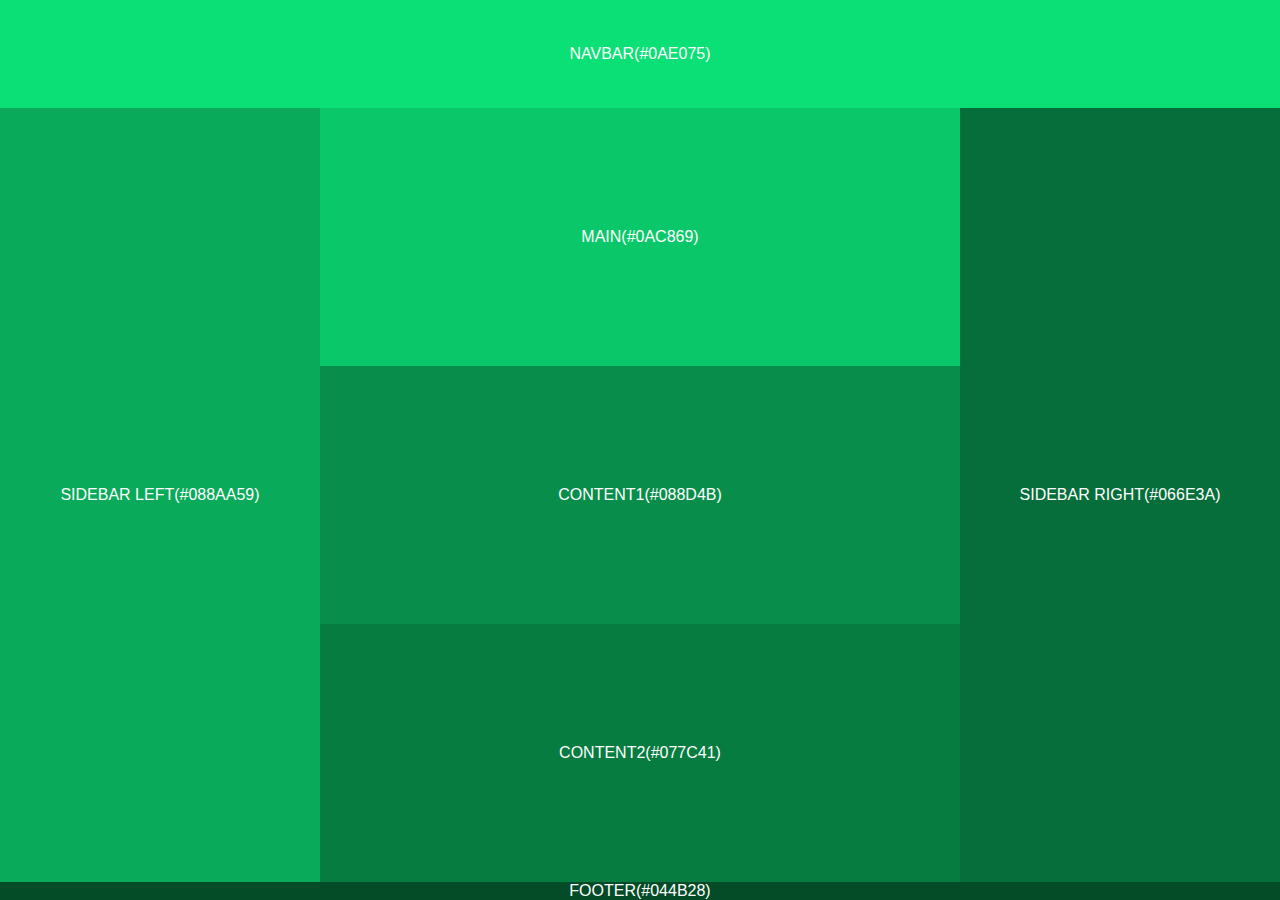
<file: THE grid2/index.html>
<!DOCTYPE html>
<html lang="en">
<head>
    <meta charset="UTF-8">
    <meta name="viewport" content="width=device-width, initial-scale=1.0">
    <title>Document</title>
    <link rel="stylesheet" href="css/style.css">
</head>
<body>
    <div class="container">
        <nav>NAVBAR(#0AE075)</nav>
        <main>MAIN(#0AC869)</main>
        <div class="sidebar-left">SIDEBAR LEFT(#088AA59)</div>
        <div class="content1">CONTENT1(#088D4B)</div>
        <div class="content2">CONTENT2(#077C41)</div>
        <div class="sidebar-right">SIDEBAR RIGHT(#066E3A)</div>
        <footer>FOOTER(#044B28)</footer>
    </div>
</body>
</html>
</file>
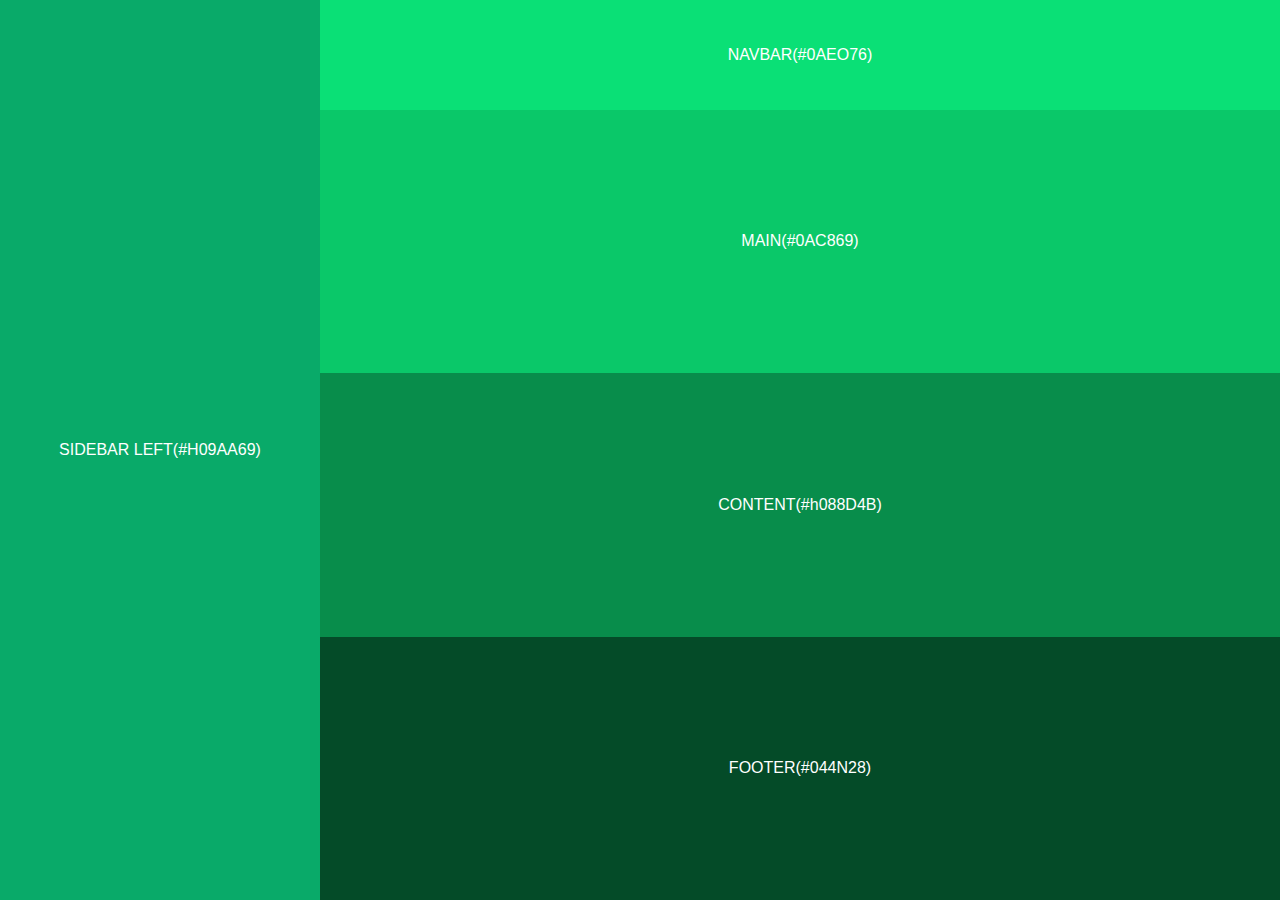
<file: THU grid1/index.html>
<!DOCTYPE html>
<html lang="en">
<head>
    <meta charset="UTF-8">
    <meta name="viewport" content="width=device-width, initial-scale=1.0">
    <title>Document</title>
    <link rel="stylesheet" href="css/style.css">
</head>
<body>
    <div class="container">
        <nav>NAVBAR(#0AEO76)</nav>
        <main>MAIN(#0AC869)</main>
        <div class="sidebar-left">SIDEBAR LEFT(#H09AA69)</div>
        <div class="content">CONTENT(#h088D4B)</div>
        <footer>FOOTER(#044N28)</footer>
    </div>
</body>
</html>
</file>
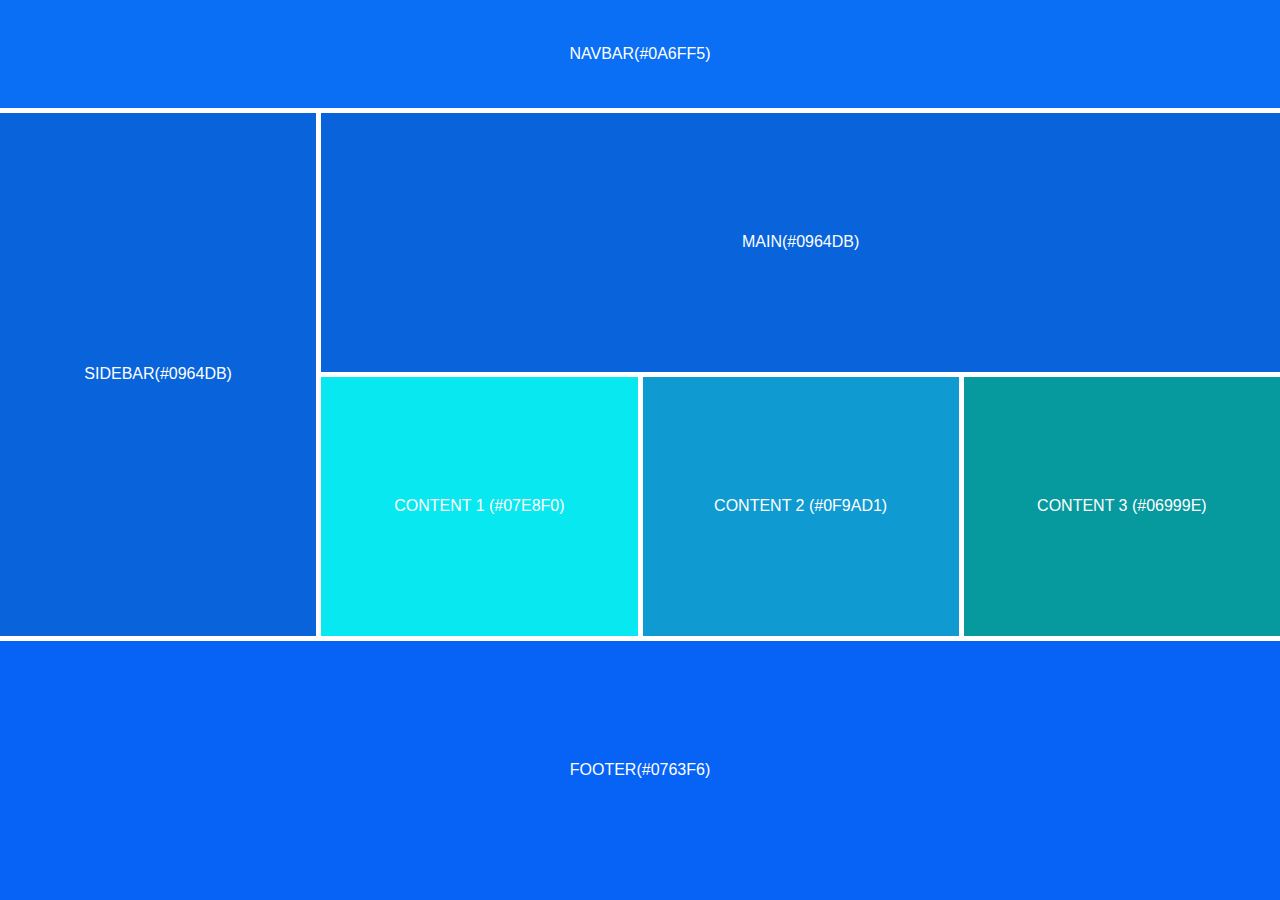
<file: THU grid3/index.html>
<!DOCTYPE html>
<html lang="en">
<head>
    <meta charset="UTF-8">
    <meta name="viewport" content="width=device-width, initial-scale=1.0">
    <title>Document</title>
    <link rel="stylesheet" href="css/stylel.css">
</head>
<body>
    <div class="container">
        <nav>NAVBAR(#0A6FF5)</nav>
        <main>MAIN(#0964DB)</main>
        <div class="sidebar">SIDEBAR(#0964DB)</div>
        <div class="content1">CONTENT 1 (#07E8F0)</div>
        <div class="content2">CONTENT 2 (#0F9AD1)</div>
        <div class="content3">CONTENT 3 (#06999E)</div>
        <footer>FOOTER(#0763F6)</footer>
    </div>
</body>
</html>
</file>
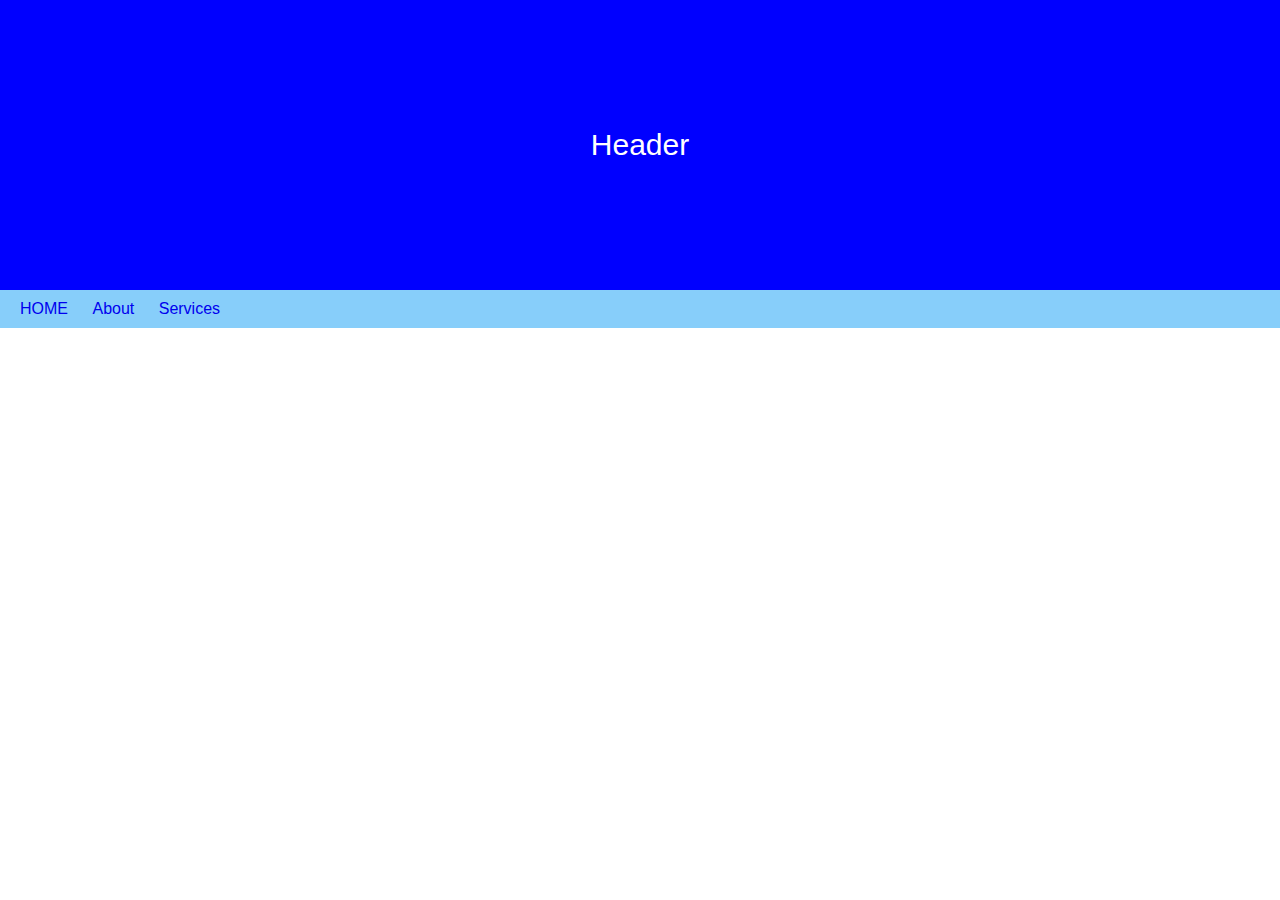
<file: TUE navigation2/index.html>
<!DOCTYPE html>
<html lang="en">
<head>
    <meta charset="UTF-8">
    <meta name="viewport" content="width=device-width, initial-scale=1.0">
    <title>Document</title>
    <link rel="stylesheet" href="css/navbar.css">
</head>
<body>
   <header>Header</header>
   <ul>
       <li><a href="#">HOME</a></li>
       <li><a href="#">About</a></li>
       <li><a href="#">Services</a></li>      
   </ul> 
</body>
</html>
</file>
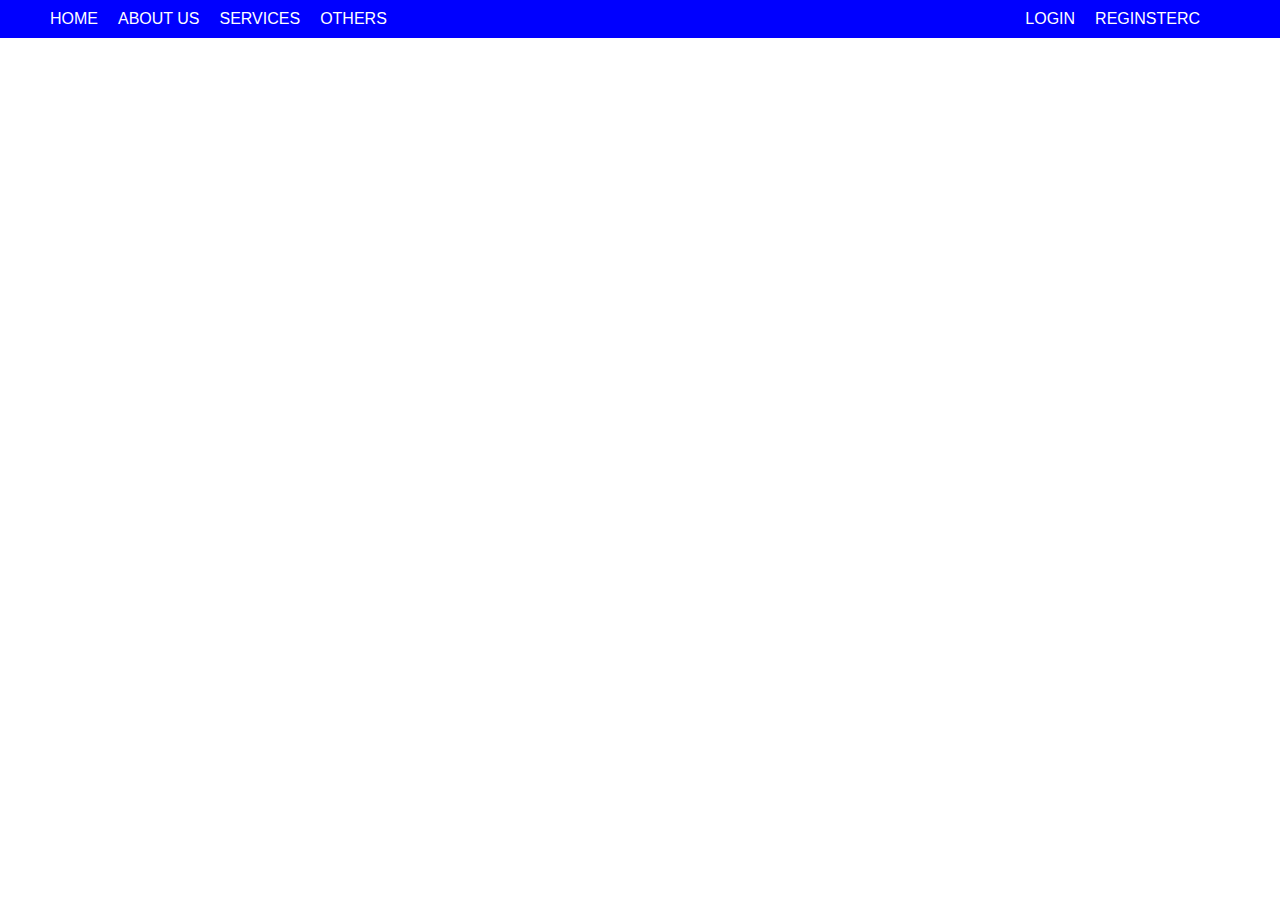
<file: Tue navigation3/index.html>
<!DOCTYPE html>
<html lang="en">
<head>
    <meta charset="UTF-8">
    <meta name="viewport" content="width=device-width, initial-scale=1.0">
    <title>Document</title>
    <link rel="stylesheet" href="css/style.css">
</head>
<body>
    <ul>
        <li><a href="#">HOME</a></li>
        <li><a href="#">ABOUT US</a></li>
        <li><a href="#">SERVICES</a></li>
        <li><a href="#">OTHERS</a></li>
        <li style="float:right" class="action"><a href="#">REGINSTERC</a></li>
        <li style="float:right"><a href="#">LOGIN</a></li>
    </ul>
</body>
</html>
</file>
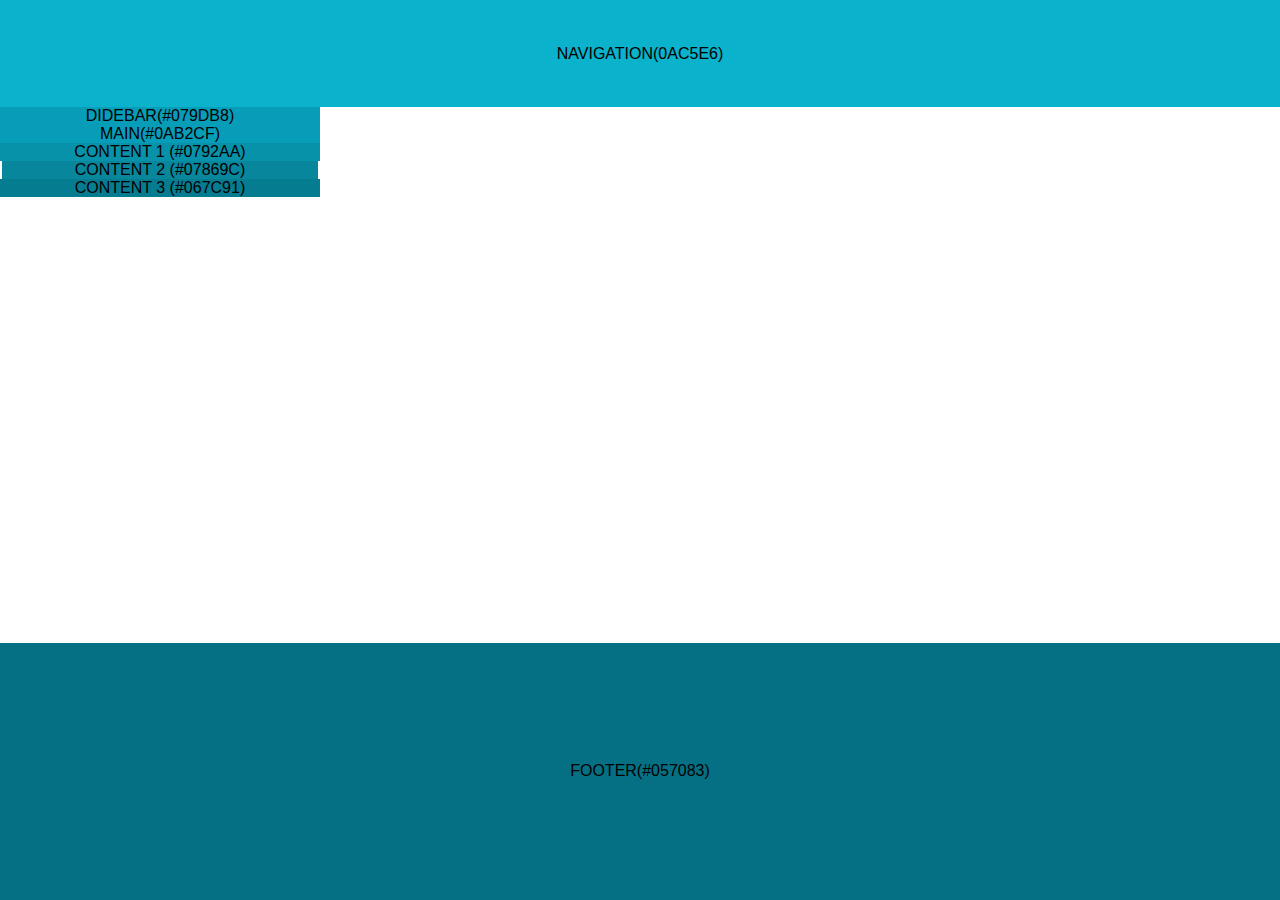
<file: WED flex1/index.html>
<!DOCTYPE html>
<html lang="en">
<head>
    <meta charset="UTF-8">
    <meta name="viewport" content="width=device-width, initial-scale=1.0">
    <title>Document</title>
    <link rel="stylesheet" href="css/style.css">
</head>
<body>
    <div class="container">
        <nav>Navigation(0ac5e6)</nav>
        <div class="main-content">
            <div class="sidebar">DIDEBAR(#079DB8)</div>
            <div class="body-content">
                <main>MAIN(#0AB2CF)</main>
                <div class="content1">CONTENT 1 (#0792AA)</div>
                <div class="content2">CONTENT 2 (#07869C)</div>
                <div class="content3">CONTENT 3 (#067C91)</div>
            </div>
        </div>
        <footer>Footer(#057083)</footer>
    </div>
</body>
</html>
</file>
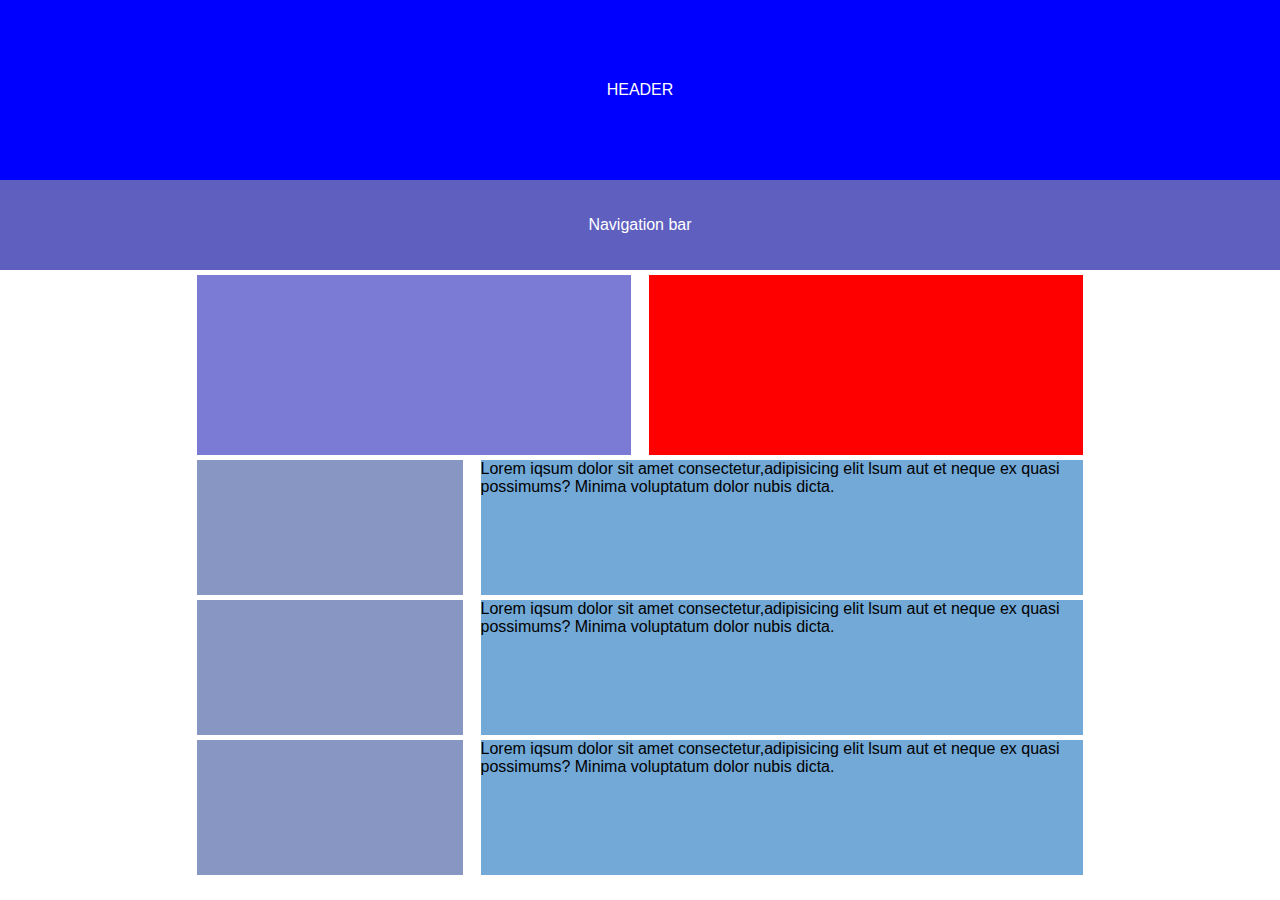
<file: WEN flex2/index.html>
<!DOCTYPE html>
<html lang="en">
<head>
    <meta charset="UTF-8">
    <meta name="viewport" content="width=device-width, initial-scale=1.0">
    <title>Document</title>
    <link rel="stylesheet" href="css/style.css">
</head>
<body>
    <div class="container">
        <div class="header">HEADER</div>
        <nav>Navigation bar</nav>
        <div class="content-body">
            <div class="main-box">
                <div class="box1"></div>
                <div class="box2"></div>
            </div>
            <div class="main-box">
                <div class="box"></div>
                <div class="text">Lorem iqsum dolor sit amet consectetur,adipisicing elit lsum aut et neque ex quasi possimums? Minima voluptatum dolor nubis dicta.</div>
            </div>
            <div class="main-box">
                <div class="box"></div>
                <div class="text">Lorem iqsum dolor sit amet consectetur,adipisicing elit lsum aut et neque ex quasi possimums? Minima voluptatum dolor nubis dicta.</div>
            </div>
            <div class="main-box">
                <div class="box"></div>
                <div class="text">Lorem iqsum dolor sit amet consectetur,adipisicing elit lsum aut et neque ex quasi possimums? Minima voluptatum dolor nubis dicta.</div>
            </div>
        </div>
    </div>
</body>
</html>
</file>
<file: THE grid2/css/style.css>
body{
    margin:0;
}
.container{
    display:grid;
    height:100vh;
    grid-template-columns:1fr 1fr 1fr 1fr;
    grid-template-rows:0.5fr 1.2fr 1.2fr 1.2fr;
    grid-template-areas:
    "nav nav nav nav"
    "sidebar-left main main sidebar-right"
    "sidebar-left content1 content1 sidebar-right"
    "sidebar-left content2 content2 sidebar-right"
    "footer footer footer footer";
}
nav{
    background-color:#0AE075;
    grid-area:nav;
}
main{
    background-color:#0AC869;
    grid-area:main;
}
.sidebar-left{
    background-color:#09AA59;
    grid-area:sidebar-left;
}
.content1{
    background-color:#088D4B;
    grid-area:content1;
}
.content2{
    background-color:#077C41;
    grid-area:content2;
}
.sidebar-right{
    background-color:#066E3A;
    grid-area:sidebar-right
}
footer{
    background-color:#044B28;
    grid-area:footer;
}
nav,
.content1,
.content2,
.sidebar-left,
.sidebar-right,
main,
footer{
    display:flex;
   justify-content:center;
   align-items:center;
   color:white;
   font-family:sans-serif;
}
@media (max-width:600px){
    .container{
        display:flex;
        flex-direction:column;
    }
    nav,
    main,
    .sidebar-left,
    .content1,
    .content2,
    .sidebar-right{
        height:100%;
    }
}
</file>
<file: THU grid1/css/style.css>
*{
    margin:0;
    font-family:sans-serif;
}
.container{
    height:100vh;
    display:grid;
    grid-template-columns:1fr 1fr 1fr 1fr;
    grid-template-rows:0.5fr 1.2fr 1.2fr 1.2fr;
    grid-template-areas:
    "sidebar-left nav nav nav"
    "sidebar-left  main main main"
    "sidebar-left content content content"
    "sidebar-left footer footer footer";
}
nav{
    background-color:#0AE076;
    grid-area:nav;

}
.sidebar-left{
    background-color:#09AA69;
    grid-area: sidebar-left;
}
.content{
    background-color:#088D4B;
    grid-area: content;
}
footer{
    background-color:#044B28;
    grid-area:footer;
}
main{
    background-color:#0AC869;
    grid-area: main;
}
nav,
main,
.content,
.sidebar-left,
footer{
    display:flex;
    justify-content:center;
    align-items:center;
    color:white;
    font-family:sans-serif;
}
@media(max-width:600px){
    .container{
        display: flex;
        flex-direction: column;
    }
    nav,
    main,
    .sidebar-left,
    .content,
    footer{
        height:100%;
    }
}
</file>
<file: THU grid3/css/stylel.css>
body{
    margin:0;
    font-family:sans-serif;
}
.container{
    height:100vh;
    display:grid;
    grid-template-columns: 1fr 1fr 1fr 1fr;
    grid-template-rows:0.5fr 1.2fr 1.2fr 1.2fr;
    grid-template-areas:
    "nav nav nav nav"
    "sidebar main main main"
    "sidebar content1 content2 content3"
    "footer footer footer footer";
    background-color:white;
    grid-gap:5px;
}
nav{
    background-color: #0a6ff5;
    grid-area:nav;
}
main{
    background-color: #0964db;
    grid-area:main;
}
.sidebar{
    background-color: #0964db;
    grid-area:sidebar;
}
.content1{
    background-color: #07e8f0;
    grid-area:content1;
}
.content2{
    background-color: #0f9ad1;
    grid-area:content2
}
.content3{
    background-color: #06999e;
    grid-area:content3;
}
footer{
    background-color:#0763f6;
    grid-area:footer;
}
nav,
main,
.content1,
.content2,
.content3,
.sidebar,
footer{
    display:flex;
    justify-content:center;
    align-items:center;
    color:white;
}
@media (max-width:600px){
    .container{
        display:flex;
        flex-direction:column;
    }
    nav,
    main,
    .sidebar,
    .content1,
    .content2,
    .content3,
    footer{
        height:100%;
    }

}
</file>
<file: TUE navigation2/css/navbar.css>
body{
    margin:0;
    font-family:sans-serif;
}
header{
    height:30vh;
    background-color:blue;
    color:white;
    text-align:center;
    line-height:30vh;
    padding:10px;
    font-size:30px;
}
ul{
    list-style-type:none;
    background-color:lightskyblue;
    padding:10px;
    margin:0px;
}
ul li{
    display:inline;
    padding:10px;
    color:white;
}
ul li:hover{
    background-color:pink;
}
ul li a{
    text-decoration:none;
}
</file>
<file: Tue navigation3/css/style.css>
body{
    margin:0;
    font-family:sans-serif;
}
ul{
  list-style-type:none;
  margin:0;
  background-color:blue;
  overflow:hidden;
}
ul li{
   float:left;
   padding:10px;
  
  
}
ul li a{
   display:block;
   text-decoration:none;
   color:white;

}
  
ul li:hover{
   background-color:orange;
}
.action{
    margin-right:70px;
}
</file>
<file: WED flex1/css/style.css>
body{
    margin: 0;
    padding:0;
    font-family:sans-serif;
}
.container{
    display:grid;
    height: 100vh;
    grid-template-columns:repeat(4,1fr);
    text-transform: uppercase;
    grid-template-rows:0.5fr 1fr 1.5fr 1.2fr;
    grid-template-areas: 
    "navbar navbar navbar navbar"
    "sidebarLeft main main main"
    "sidebarLeft content1 content2 content3"
    "footer footer footer footer";
}
nav,
main,
footer,
.content1,
.content2,
.content3,
.sidebar{
    display: flex;
    justify-content:center;
    align-items:center;
}
nav{
    background: #0ab2cb;
    grid-area: navbar;
}
main{
    background:#079db8;
    grid-area: main;
    
}
.sidebar{
    background: #079db8;
    grid-area: sidebarLeft;
    
}
.content1{
     background:#0792aa;
          }
.content2{
    background: #07869c;
    border-left :2px solid white;
    border-right :2px solid white;
    
}
.content3{
    background:#067c91;
    
}
footer{
    background:#057083;
    grid-area: footer;
}
</file>
<file: WEN flex2/css/style.css>
body{
  margin:0;
  padding:0;
  font-family:sans-serif;
}
.header{
  background-color: blue;
  height:20vh;
  display:flex;
  justify-content:center;
  align-items:center;
  color:white;
}
nav{
  background-color:rgb(95, 95, 192);
  height:10vh;
  display:flex;
  justify-content:center;
  align-items:center;
  color:white;
}
.content-body{
  background-color:white;
  width:70%;
  margin:0 auto;

}
.main-box{
  display:flex;
  justify-content:center;
  align-items:center;
  justify-content:space-between;
  margin: 5px 5px 5px 5px;
}
.box1{
  background-color:rgb(123, 123, 214);
  width:49%;
  height:20vh;
}
.box2{
  background-color:red;
  width:49%;
  height:20vh;

}
.box{
  background-color:rgb(136, 150, 196);
  width:30%;
  height:15vh;
  
}
.text{
  background-color:rgb(114, 169, 214);
  width:68%;
  height:15vh;
}
@media(max-width:500px){
  .main-box{
    flex-direction:column;
  }
  .box1,
  .box2,
  .box,
  .text{
    width:100%;
  }
}
</file>
